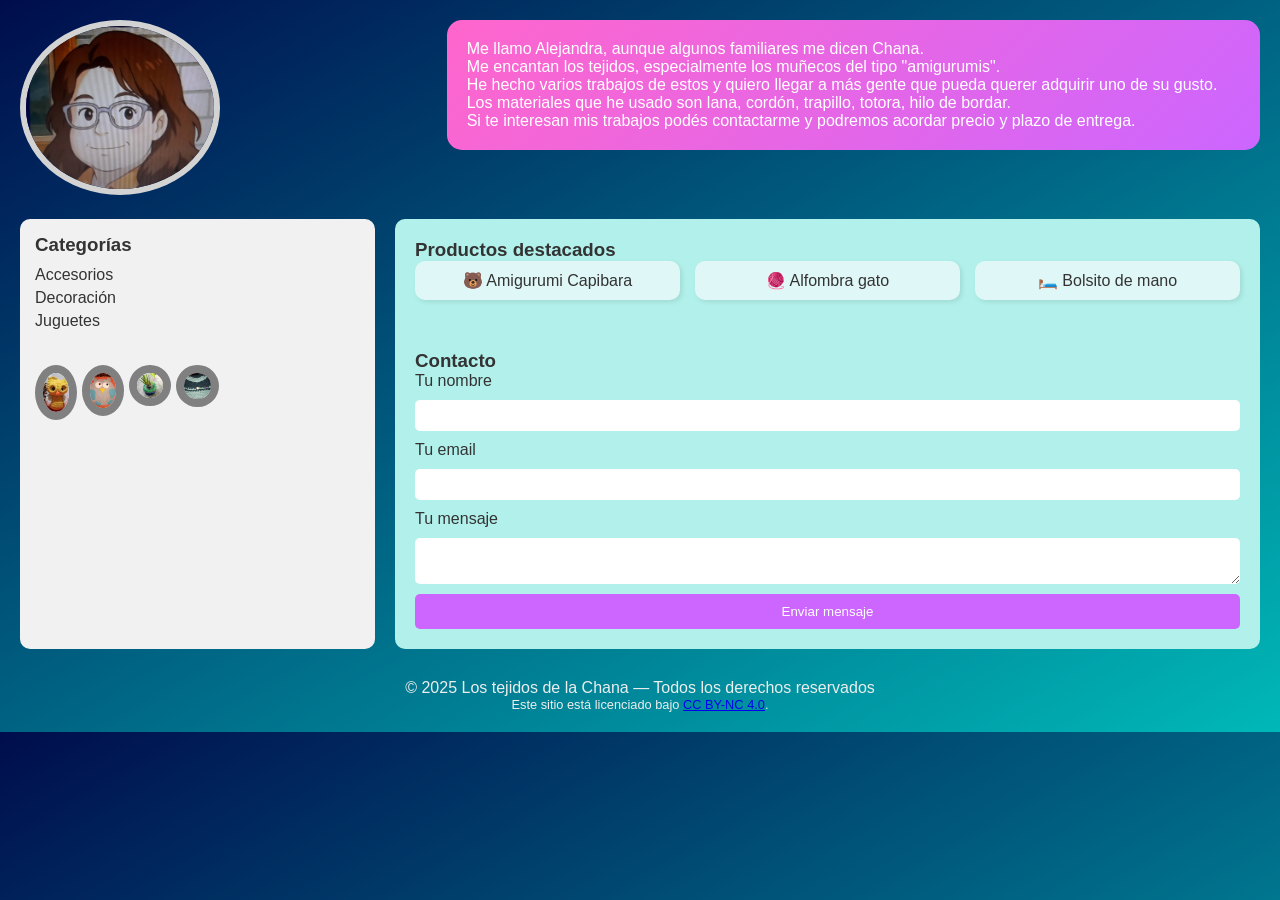
<file: index.html>
﻿<!DOCTYPE html>
<html lang="es">
<head>
  <meta charset="UTF-8" />
  <meta name="viewport" content="width=device-width, initial-scale=1.0"/>
  <title>Los tejidos de la Chana</title>
  <link rel="stylesheet" href="estilos.css" />
  <link rel="stylesheet" href="https://cdnjs.cloudflare.com/ajax/libs/font-awesome/6.5.0/css/all.min.css">
</head>
<body>
  <header>
    <div class="profile-pic">
      <img src="./Chana2.jpg" alt="Foto de perfil" />
    </div>
    <div class="intro">
      <p>Me llamo Alejandra, aunque algunos familiares me dicen Chana.</p>
      <p>Me encantan los tejidos, especialmente los muñecos del tipo "amigurumis".</p>
      <p>He hecho varios trabajos de estos y quiero llegar a más gente que pueda querer adquirir uno de su gusto.</p>
      <p>Los materiales que he usado son lana, cordón, trapillo, totora, hilo de bordar.</p>
      <p>Si te interesan mis trabajos podés contactarme y podremos acordar precio y plazo de entrega.</p>
    </div>
  </header>

  <div class="main">
    <div class="sidebar">
      <h3>Categorías</h3>
      <ul>
        <li><a href="Accesorios_Chana3.1.html" target="_blank">Accesorios</a></li>
        <li><a href="Decoración_Chana3.1.html" target="_blank">Decoración</a></li>
        <li><a href="Juguetes_Chana3.1.html" target="_blank">Juguetes</a></li>
      </ul>
      <div class="thumbnails">
        <img src="Productos/Juguetes/Owl.jpg" alt="Amigurumis varios" onclick="showProduct('Amigurumis varios')">
        <img src="Productos/Decoración/Alfombra lechuza.jpg" alt="Alfombra lechuza" onclick="showProduct('Alfombra lechuza')">
        <img src="Productos/Decoración/porta-maceta.jpg" alt="porta-maceta" onclick="showProduct('porta-maceta')">
        <img src="Productos/Accesorios/Mochila.jpg" alt="Mochila" onclick="showProduct('Mochila')">
      </div>
    </div>

    <div class="content">
      <h3>Productos destacados</h3>
      <div class="products" id="productList">
        <div class="product">🐻 Amigurumi Capibara</div>
        <div class="product">🧶 Alfombra gato</div>
        <div class="product">🛏️ Bolsito de mano</div>
      </div>

      <div class="contact">
        <h3>Contacto</h3>
        <form action="https://formsubmit.co/alejandra275@live.com.ar" method="POST">
  	  <input type="hidden" name="_next" value="https://tusitio.com/gracias.html">
  	  <input type="text" name="_honey" style="display:none">
  	  <input type="hidden" name="_captcha" value="false">

    	   <label for="nombre">Tu nombre</label>
 	   <input id="nombre" type="text" name="nombre" required />

          <label for="email">Tu email</label>
          <input id="email" type="email" name="email" required />

         <label for="mensaje">Tu mensaje</label>
         <textarea id="mensaje" name="mensaje" required></textarea>

         <button type="submit">Enviar mensaje</button>
       </form>

      </div>
    </div>
  </div>

  <footer>
    © 2025 Los tejidos de la Chana — Todos los derechos reservados
  <p style="font-size: 0.8em;">
  Este sitio está licenciado bajo <a href="https://creativecommons.org/licenses/by-nc/4.0/" target="_blank">CC BY-NC 4.0</a>.
  </p>

  </footer>

  <script>
    function showProduct(name) {
      alert("Has seleccionado: " + name);
    }
  </script>
</body>
</html>
</file>
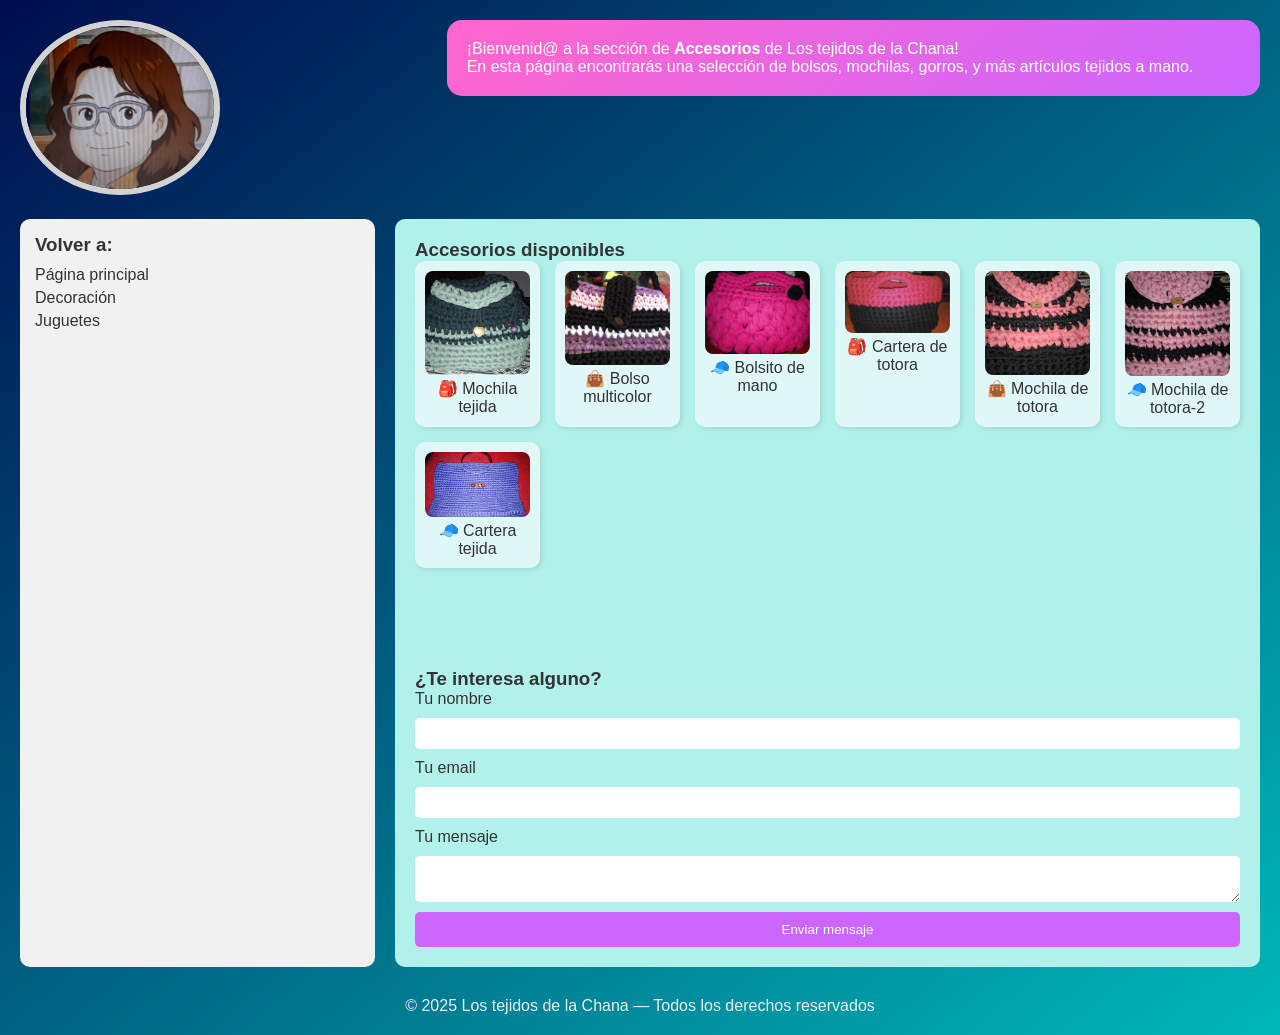
<file: Accesorios_Chana3.1.html>
﻿<!DOCTYPE html>
<html lang="es">
<head>
  <meta charset="UTF-8" />
  <meta name="viewport" content="width=device-width, initial-scale=1.0"/>
  <title>Accesorios | Los tejidos de la Chana</title>
  <link rel="stylesheet" href="estilos.css" />
  <link rel="stylesheet" href="https://cdnjs.cloudflare.com/ajax/libs/font-awesome/6.5.0/css/all.min.css">
</head>
<body>
  <header>
    <div class="profile-pic">
      <img src="./Chana2.jpg" alt="Foto de perfil" />
    </div>
    <div class="intro">
      <p>¡Bienvenid@ a la sección de <strong>Accesorios</strong> de Los tejidos de la Chana!</p>
      <p>En esta página encontrarás una selección de bolsos, mochilas, gorros, y más artículos tejidos a mano.</p>
    </div>
  </header>

  <div class="main">
    <div class="sidebar">
      <h3>Volver a:</h3>
      <ul>
        <li><a href="index.html">Página principal</a></li>
        <li><a href="Decoración_Chana3.1.html">Decoración</a></li>
        <li><a href="Juguetes_Chana3.1.html">Juguetes</a></li>
      </ul>
    </div>

    <div class="content">
      <h3>Accesorios disponibles</h3>
      <div class="products" id="productList"><div class="products">
  <div class="product">
    <img src="Productos/Accesorios/Mochila.jpg" alt="Mochila tejida" style="width:100%; border-radius: 8px;">
    <p>🎒 Mochila tejida</p>
  </div>
  <div class="product">
    <img src="Productos/Accesorios/Bolso multicolor.jpg" alt="Bolso multicolor" style="width:100%; border-radius: 8px;">
    <p>👜 Bolso multicolor</p>
  </div>
  <div class="product">
    <img src="Productos/Accesorios/Bolsito de mano.jpg" alt="Bolsito de mano" style="width:100%; border-radius: 8px;">
    <p>🧢 Bolsito de mano</p>
  </div>
  <div class="product">
    <img src="Productos/Accesorios/Cartera de totora.jpg" alt="Cartera de totora" style="width:100%; border-radius: 8px;">
    <p>🎒 Cartera de totora</p>
  </div>
  <div class="product">
    <img src="Productos/Accesorios/Mochila de totora.jpg" alt="Mochila de totora" style="width:100%; border-radius: 8px;">
    <p>👜 Mochila de totora</p>
  </div>
  <div class="product">
    <img src="Productos/Accesorios/Mochila de totora-2.jpg" alt="Mochila de totora-2" style="width:100%; border-radius: 8px;">
    <p>🧢 Mochila de totora-2</p>
  </div>
  <div class="product">
    <img src="Productos/Accesorios/Cartera tejida.jpg" alt="Cartera tejida" style="width:100%; border-radius: 8px;">
    <p>🧢 Cartera tejida</p>
  </div>
</div>

      </div>

      <div class="contact">
        <h3>¿Te interesa alguno?</h3>
        <form action="https://formsubmit.co/alejandra275@live.com.ar" method="POST">
  	  <input type="hidden" name="_next" value="https://tusitio.com/gracias.html">
  	  <input type="text" name="_honey" style="display:none">
  	  <input type="hidden" name="_captcha" value="false">

    	   <label for="nombre">Tu nombre</label>
 	   <input id="nombre" type="text" name="nombre" required />

          <label for="email">Tu email</label>
          <input id="email" type="email" name="email" required />

         <label for="mensaje">Tu mensaje</label>
         <textarea id="mensaje" name="mensaje" required></textarea>

         <button type="submit">Enviar mensaje</button>
       </form>

      </div>
    </div>
  </div>

  <footer>
    © 2025 Los tejidos de la Chana — Todos los derechos reservados
  </footer>
</body>
</html>
</file>
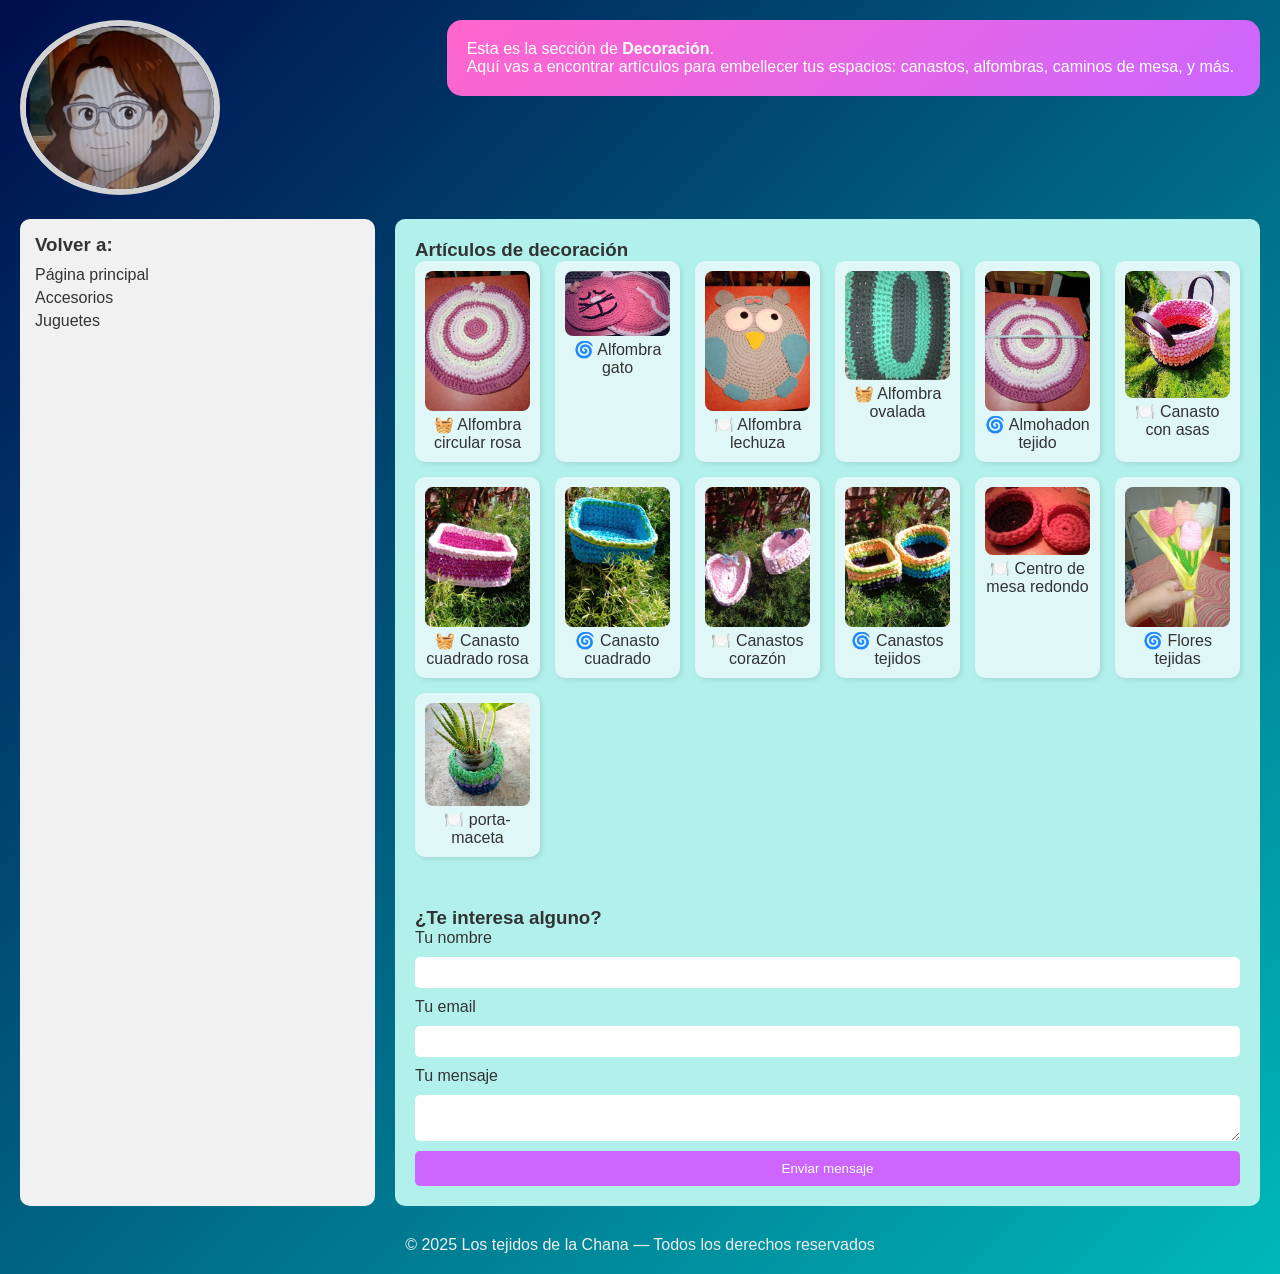
<file: Decoración_Chana3.1.html>
﻿<!DOCTYPE html>
<html lang="es">
<head>
  <meta charset="UTF-8" />
  <meta name="viewport" content="width=device-width, initial-scale=1.0"/>
  <title>Decoración | Los tejidos de la Chana</title>
  <link rel="stylesheet" href="estilos.css" />
  <link rel="stylesheet" href="https://cdnjs.cloudflare.com/ajax/libs/font-awesome/6.5.0/css/all.min.css">
</head>
<body>
  <header>
    <div class="profile-pic">
      <img src="./Chana2.jpg" alt="Foto de perfil" />
    </div>
    <div class="intro">
      <p>Esta es la sección de <strong>Decoración</strong>.</p>
      <p>Aquí vas a encontrar artículos para embellecer tus espacios: canastos, alfombras, caminos de mesa, y más.</p>
    </div>
  </header>

  <div class="main">
    <div class="sidebar">
      <h3>Volver a:</h3>
      <ul>
        <li><a href="index.html">Página principal</a></li>
        <li><a href="Accesorios_Chana3.1.html">Accesorios</a></li>
        <li><a href="Juguetes_Chana3.1.html">Juguetes</a></li>
      </ul>
    </div>

    <div class="content">
      <h3>Artículos de decoración</h3>
      <div class="products" id="productList">
        <div class="product">
          <img src="Productos/Decoración/Alfombra circular rosa.jpg" alt="Canasto con asas" style="width:100%; border-radius: 8px;">
          <p>🧺 Alfombra circular rosa</p>
        </div>
        <div class="product">
          <img src="Productos/Decoración/Alfombra gato.jpg" alt="Alfombra redonda" style="width:100%; border-radius: 8px;">
          <p>🌀 Alfombra gato</p>
        </div>
        <div class="product">
          <img src="Productos/Decoración/Alfombra lechuza.jpg" alt="Centro de mesa" style="width:100%; border-radius: 8px;">
          <p>🍽️ Alfombra lechuza</p>
        </div>
        <div class="product">
          <img src="Productos/Decoración/Alfombra ovalada.jpg" alt="Canasto con asas" style="width:100%; border-radius: 8px;">
          <p>🧺 Alfombra ovalada</p>
        </div>
        <div class="product">
          <img src="Productos/Decoración/Almohadon tejido.jpg" alt="Alfombra redonda" style="width:100%; border-radius: 8px;">
          <p>🌀 Almohadon tejido</p>
        </div>
        <div class="product">
          <img src="Productos/Decoración/Canasto con asas.jpg" alt="Centro de mesa" style="width:100%; border-radius: 8px;">
          <p>🍽️ Canasto con asas</p>
        </div>
        <div class="product">
          <img src="Productos/Decoración/Canasto cuadrado rosa.jpg" alt="Canasto con asas" style="width:100%; border-radius: 8px;">
          <p>🧺 Canasto cuadrado rosa</p>
        </div>
        <div class="product">
          <img src="Productos/Decoración/Canasto cuadrado.jpg" alt="Alfombra redonda" style="width:100%; border-radius: 8px;">
          <p>🌀 Canasto cuadrado</p>
        </div>
        <div class="product">
          <img src="Productos/Decoración/Canastos corazón.jpg" alt="Centro de mesa" style="width:100%; border-radius: 8px;">
          <p>🍽️ Canastos corazón</p>
        </div>
        <div class="product">
          <img src="Productos/Decoración/Canastos tejidos.jpg" alt="Alfombra redonda" style="width:100%; border-radius: 8px;">
          <p>🌀 Canastos tejidos</p>
        </div>
        <div class="product">
          <img src="Productos/Decoración/Centro de mesa redondo.jpg" alt="Centro de mesa" style="width:100%; border-radius: 8px;">
          <p>🍽️ Centro de mesa redondo</p>
        </div>
        <div class="product">
          <img src="Productos/Decoración/Flores tejidas.jpg" alt="Alfombra redonda" style="width:100%; border-radius: 8px;">
          <p>🌀 Flores tejidas</p>
        </div>
        <div class="product">
          <img src="Productos/Decoración/porta-maceta.jpg" alt="Centro de mesa" style="width:100%; border-radius: 8px;">
          <p>🍽️ porta-maceta</p>
       </div>
      </div>

      <div class="contact">
        <h3>¿Te interesa alguno?</h3>
        <form action="https://formsubmit.co/alejandra275@live.com.ar" method="POST">
  	  <input type="hidden" name="_next" value="https://tusitio.com/gracias.html">
  	  <input type="text" name="_honey" style="display:none">
  	  <input type="hidden" name="_captcha" value="false">

    	   <label for="nombre">Tu nombre</label>
 	   <input id="nombre" type="text" name="nombre" required />

          <label for="email">Tu email</label>
          <input id="email" type="email" name="email" required />

         <label for="mensaje">Tu mensaje</label>
         <textarea id="mensaje" name="mensaje" required></textarea>

         <button type="submit">Enviar mensaje</button>
       </form>

      </div>
    </div>
  </div>

  <footer>
    © 2025 Los tejidos de la Chana — Todos los derechos reservados
  </footer>

</body>
</html>
</file>
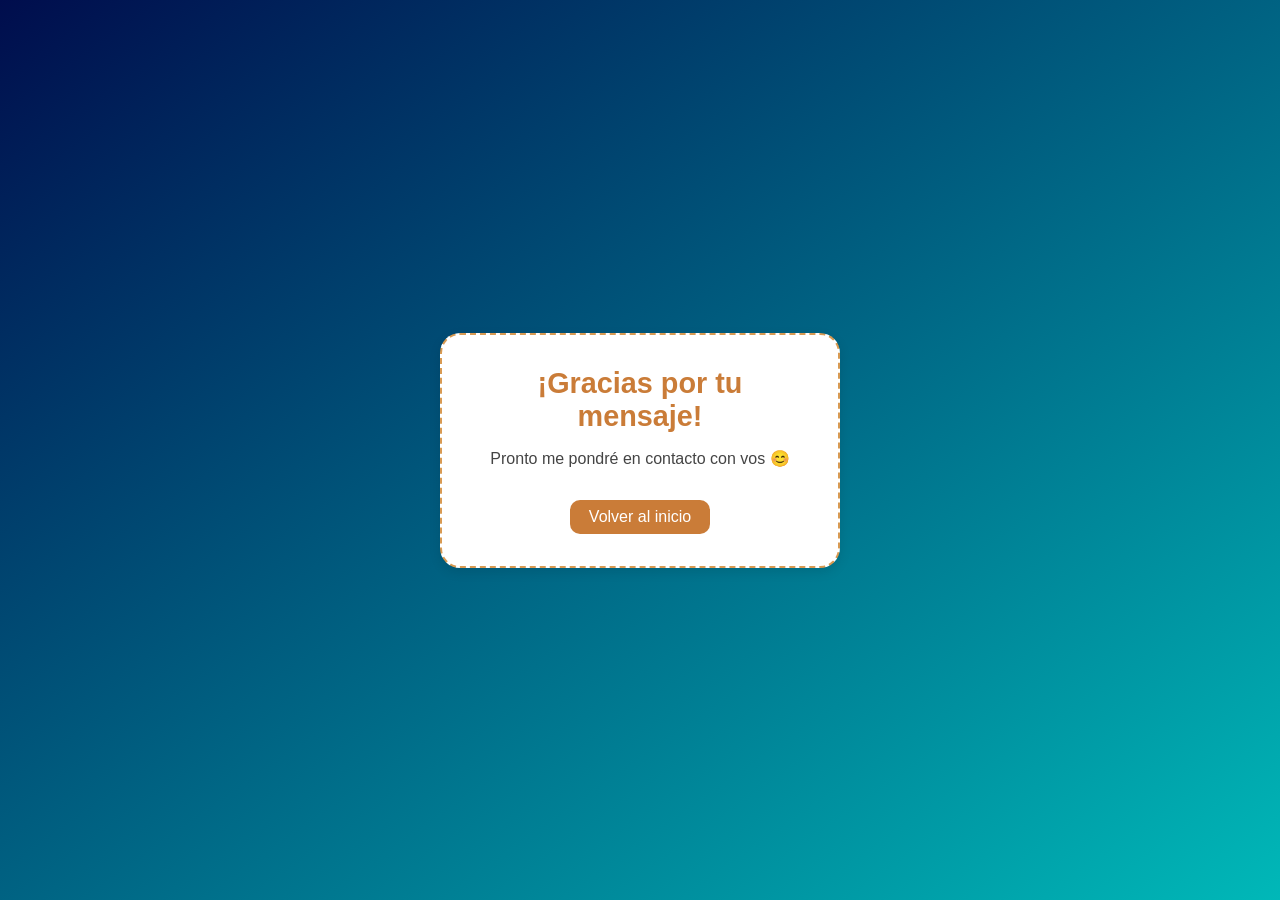
<file: gracias.html>
﻿<!DOCTYPE html>
<html lang="es">
<head>
  <meta charset="UTF-8" />
  <meta name="viewport" content="width=device-width, initial-scale=1.0"/>
  <title>Gracias por tu mensaje</title>
  <link rel="stylesheet" href="estilos.css" />
  <style>
    body {
      display: flex;
      justify-content: center;
      align-items: center;
      min-height: 100vh;
      text-align: center;
      background-color: #fffaf4;
      font-family: 'Segoe UI', Tahoma, Geneva, Verdana, sans-serif;
    }

    .thank-you {
      max-width: 400px;
      padding: 2rem;
      border: 2px dashed #d89a52;
      border-radius: 20px;
      background-color: #fff;
      box-shadow: 0 4px 12px rgba(0, 0, 0, 0.1);
    }

    .thank-you h1 {
      font-size: 1.8rem;
      color: #ca7c38;
      margin-bottom: 1rem;
    }

    .thank-you p {
      margin-bottom: 2rem;
      color: #444;
    }

    .thank-you a {
      display: inline-block;
      padding: 0.5rem 1.2rem;
      background-color: #ca7c38;
      color: white;
      text-decoration: none;
      border-radius: 10px;
      transition: background-color 0.3s;
    }

    .thank-you a:hover {
      background-color: #b2652d;
    }
  </style>
</head>
<body>
  <div class="thank-you">
    <h1>¡Gracias por tu mensaje!</h1>
    <p>Pronto me pondré en contacto con vos 😊</p>
    <a href="index.html">Volver al inicio</a>
  </div>
</body>
</html>
</file>
<file: estilos.css>
﻿* {
  box-sizing: border-box;
  margin: 0;
  padding: 0;
  font-family: Arial, sans-serif;
}

body {
  background: linear-gradient(to bottom right, #000d4d, #00b8b8);
  color: #333;
  padding: 20px;
}

header {
  display: flex;
  gap: 20px;
  align-items: flex-start;
  flex-wrap: wrap;
  margin-bottom: 20px;
}

.profile-pic {
  flex: 1 1 150px;
}

.profile-pic img {
  width: 100%;
  max-width: 200px;
      border-radius: 50%;
      border : 6px solid lightgray;
      object-fit : cover;
}

.intro {
  flex: 2 1 300px;
  background: linear-gradient(135deg, #ff66cc, #cc66ff);
  padding: 20px;
  border-radius: 15px;
  color: white;
}

.main {
  display: flex;
  flex-wrap: wrap;
  gap: 20px;
}

.sidebar {
  flex: 1 1 200px;
  background: #f1f1f1;
  padding: 15px;
  border-radius: 10px;
}

.sidebar h3 {
  margin-bottom: 10px;
}

.sidebar ul {
  list-style: none;
  margin-bottom: 35px;
}

.sidebar li a {
  color: #333;
  text-decoration: none;
  display: block;
  margin-bottom: 5px;
}

.thumbnails {
  display: grid;
  grid-template-columns: repeat(auto-fill, minmax(40px, 1fr));
  gap: 5px;
}

.thumbnails img {
  width: 100%;
  border-radius: 6px;
  cursor: pointer;
  transition: transform 0.2s;
  border : 8px  solid  gray;
  border-radius : 50%;
 object-fit : cover;
}

.thumbnails img:hover {
  transform: scale(1.1);
}

.content {
  flex: 3 1 400px;
  background: #b2f1eb;
  padding: 20px;
  border-radius: 10px;
}

.products {
  display: grid;
  grid-template-columns: repeat(auto-fit, minmax(120px, 1fr));
  gap: 15px;
  margin-bottom: 50px;
}

.product {
  background: #e0f7f7;
  padding: 10px;
  border-radius: 10px;
  text-align: center;
  box-shadow: 2px 2px 5px rgba(0, 0, 0, 0.1);
  transition: transform 0.2s, box-shadow 0.2s;
}

.product:hover {
  transform: scale(1.05);
  box-shadow: 4px 4px 12px rgba(0, 0, 0, 0.2);
}

.contact form {
  display: flex;
  flex-direction: column;
  gap: 10px;
  width: 100%;
}

.contact input,
.contact textarea {
  padding: 8px;
  border-radius: 5px;
  border: none;
}

.contact button {
  background-color: #cc66ff;
  color: white;
  border: none;
  padding: 10px;
  border-radius: 5px;
  cursor: pointer;
  transition: background-color 0.3s;
}

.contact button:hover {
  background-color: #9933cc;
}

footer {
  text-align: center;
  margin-top: 30px;
  color: #eee;
}

@media (max-width: 768px) {
  header,
  .main {
    flex-direction: column;
    gap: 15px;
  }
}


.modal {
  display: none;
  position: fixed;
  z-index: 1000;
  padding-top: 60px;
  left: 0;
  top: 0;
  width: 100%;
  height: 100%;
  overflow: auto;
  background-color: rgba(0,0,0,0.9);
}

.modal-content {
  margin: auto;
  display: block;
  max-width: 80%;
  max-height: 80%;
  animation: zoom 0.3s;
}

.modal-content, .custom-modal img {
  will-change: transform;
}

@keyframes zoom {
  from {transform: scale(0)}
  to {transform: scale(1)}
}

.close {
  position: absolute;
  top: 30px;
  right: 45px;
  color: #fff;
  font-size: 40px;
  font-weight: bold;
  cursor: pointer;
}

#caption {
  text-align: center;
  color: #ccc;
  padding: 10px;
}
</file>
